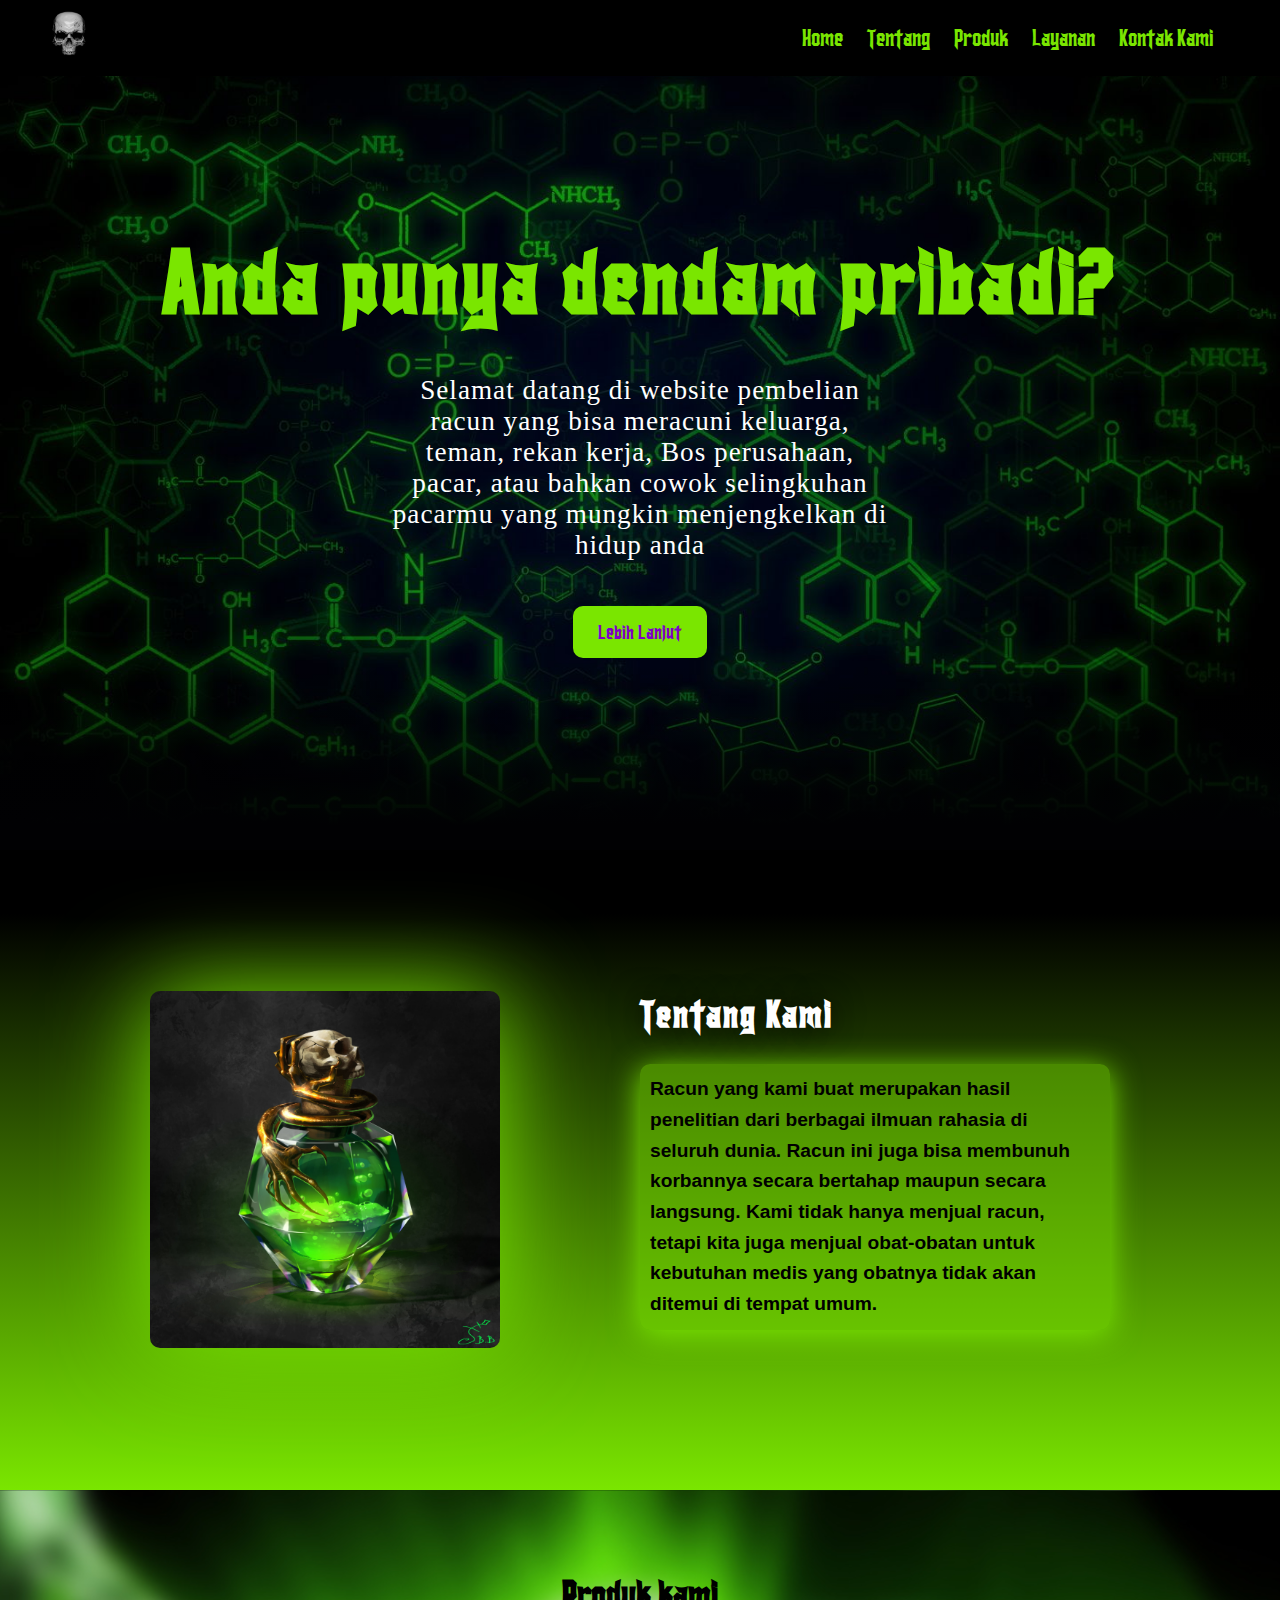
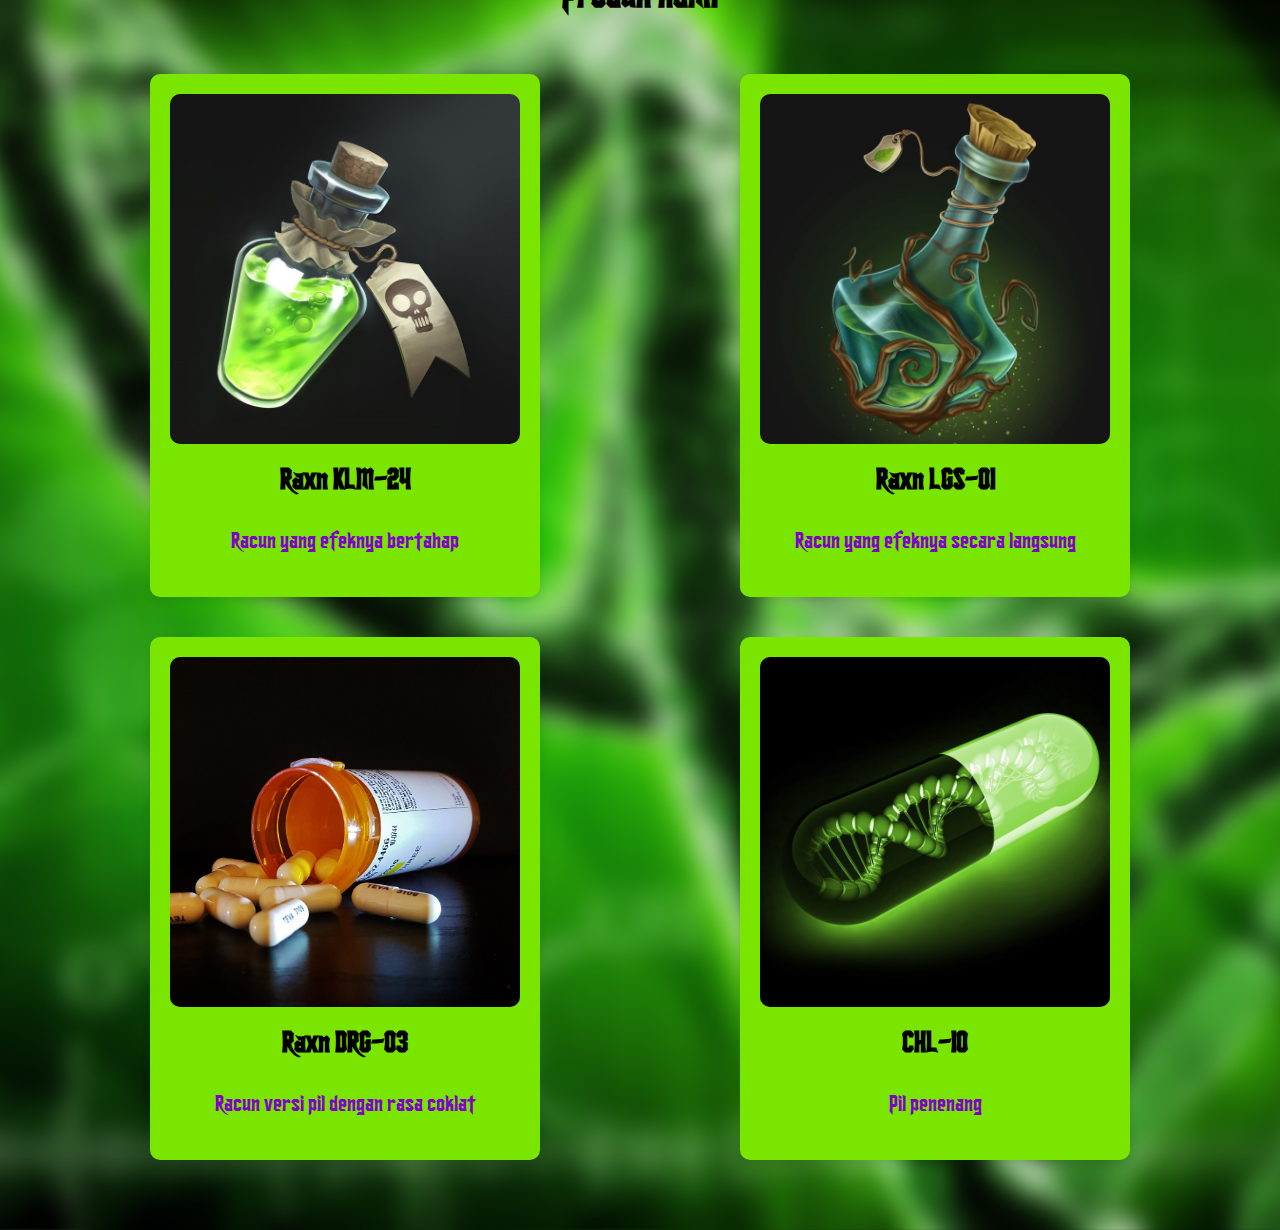
<file: index.html>
<!DOCTYPE html>
<html lang="en">
  <head>
    <meta charset="UTF-8" />
    <meta name="viewport" content="width=device-width, initial-scale=1.0" />
    <title>Poison & Skull</title>
    <link rel="stylesheet" href="style.css" />
    <link rel="icon" href="img/icon-web.png" type="image/x-icon" />
  </head>
  <body>
    <header>
      <nav>
        <div class="container">
          <a href="https://github.com/D4yezz/D4yezz"
            ><img src="img/logo.png" alt="logo gwe" class="logo"
          /></a>
          <ul class="menu">
            <li><a href="#">Home</a></li>
            <li><a href="#ttg">Tentang</a></li>
            <li><a href="#produk">Produk</a></li>
            <li><a href="layanan.html">Layanan</a></li>
            <li><a href="contact.html">Kontak Kami</a></li>
          </ul>
          <button class="tombol">&#9776;</button>
          <!-- <div class="tombol">;</div> -->
        </div>
      </nav>
    </header>

    <section class="welcome-section" id="welcome">
      <div class="welcome-text">
        <h1>Anda punya dendam pribadi?</h1>
        <p>
          Selamat datang di website pembelian racun yang bisa meracuni keluarga,
          teman, rekan kerja, Bos perusahaan, pacar, atau bahkan cowok
          selingkuhan pacarmu yang mungkin menjengkelkan di hidup anda
        </p>
        <a href="#ttg" class="btn-primary">Lebih Lanjut</a>
      </div>
    </section>
    <section class="ttg-sect" id="ttg">
      <div class="img-container">
        <img src="img/obat.jpg" alt="obat" />
      </div>

      <div class="text-container">
        <h2>Tentang Kami</h2>
        <p>
          Racun yang kami buat merupakan hasil penelitian dari berbagai ilmuan
          rahasia di seluruh dunia. Racun ini juga bisa membunuh korbannya
          secara bertahap maupun secara langsung. Kami tidak hanya menjual
          racun, tetapi kita juga menjual obat-obatan untuk kebutuhan medis yang
          obatnya tidak akan ditemui di tempat umum.
        </p>
      </div>
    </section>

    <section class="produk-sect" id="produk">
      <h2>Produk kami</h2>
      <div class="produk-container">
        <div class="produk-card ukuran">
          <img src="img/produk3.jpeg" alt="produk1" />
          <h3>Raxn KLM-24</h3>
          <p>Racun yang efeknya bertahap</p>
        </div>
        <div class="produk-card ukuran">
          <img src="img/produk4.jpeg" alt="produk 2" />
          <h3>Raxn LGS-01</h3>
          <p>Racun yang efeknya secara langsung</p>
        </div>
        <div class="produk-card ukuran">
          <img src="img/potongpil.jpg" alt="produk 3" />
          <h3>Raxn DRG-03</h3>
          <p>Racun versi pil dengan rasa coklat</p>
        </div>
        <div class="produk-card ukuran">
          <img src="img/potongpil2.jpg" alt="produk 4" />
          <h3>CHL-10</h3>
          <p>Pil penenang</p>
        </div>
      </div>
    </section>

    <!-- <footer>

    </footer> -->
    <script src="script.js"></script>
  </body>
</html>
</file>
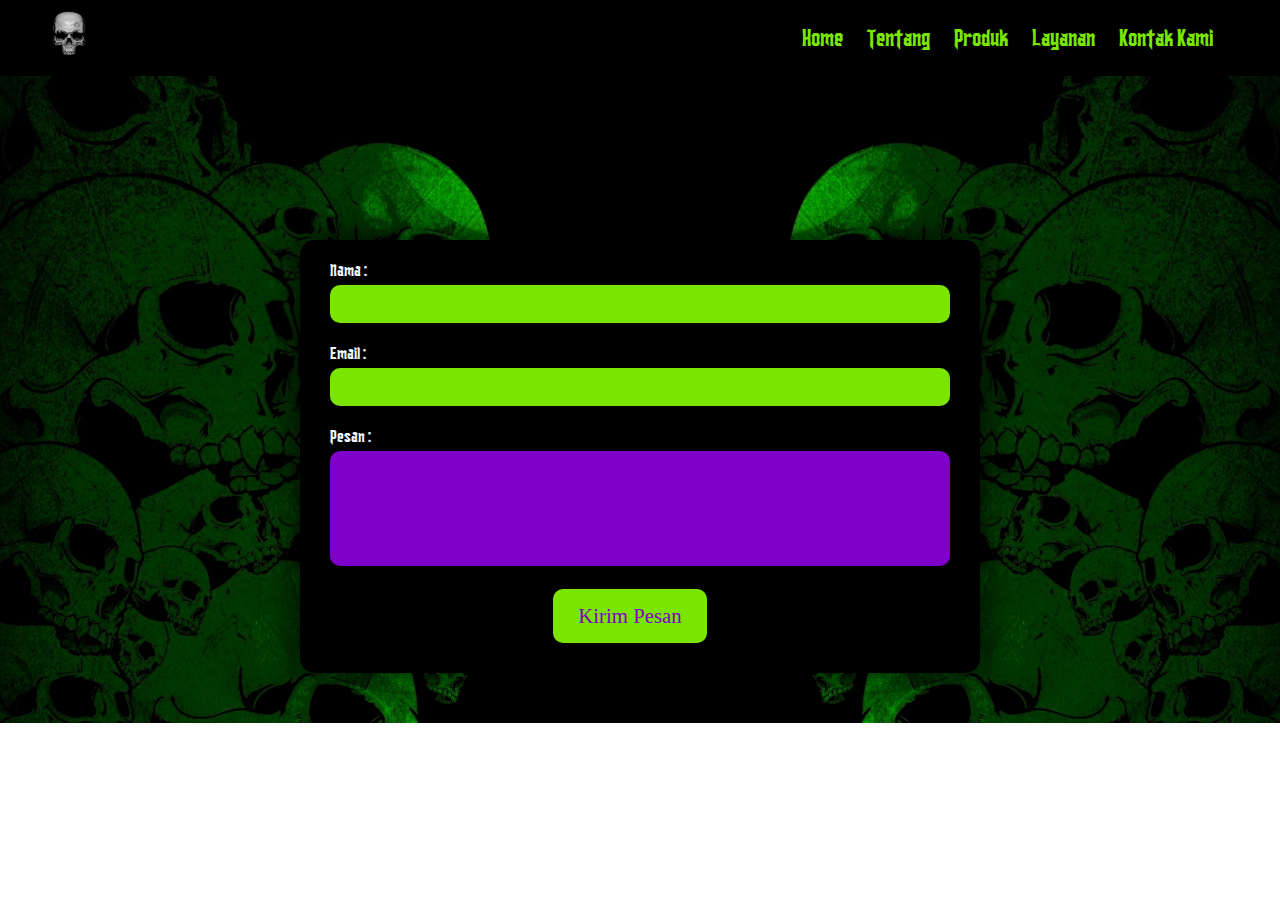
<file: contact.html>
<!DOCTYPE html>
<html lang="en">
  <head>
    <meta charset="UTF-8" />
    <meta name="viewport" content="width=device-width, initial-scale=1.0" />
    <title>Kontak Kami</title>
    <link rel="stylesheet" href="style.css" />
    <link rel="icon" href="img/icon-web.png" type="image/x-icon">
  </head>
  <body>
    <nav>
      <div class="container">
        <a href="https://github.com/D4yezz/D4yezz"
          ><img src="img/logo.png" alt="logo gwe" class="logo"
        /></a>
        <ul class="menu">
          <li><a href="index.html">Home</a></li>
          <li><a href="index.html#ttg">Tentang</a></li>
          <li><a href="index.html#produk">Produk</a></li>
          <li><a href="layanan.html">Layanan</a></li>
          <li><a href="#">Kontak Kami</a></li>
        </ul>
        <button class="tombol">&#9776;</button>
        <!-- <div class="tombol">;</div> -->
      </div>
    </nav>

    <section class="kontak-section" id="kontak">
      <h2>Kontak Kami</h2>
      <form action="" method="get" class="kontak-form">
        <div class="form-grup">
          <label for="name">Nama :</label>
          <input type="text" name="name" id="name" required />
        </div>
        <div class="form-grup">
          <label for="email">Email :</label>
          <input type="email" name="email" id="email" required />
        </div>
        <div class="form-grup">
          <label for="massage">Pesan :</label>
          <textarea name="massage" id="massage" rows="5" required></textarea>
        </div>
        <button type="submit" class="btn-primary2">Kirim Pesan</button>
      </form>
    </section>
    <script src="script.js"></script>
  </body>
</html>
</file>
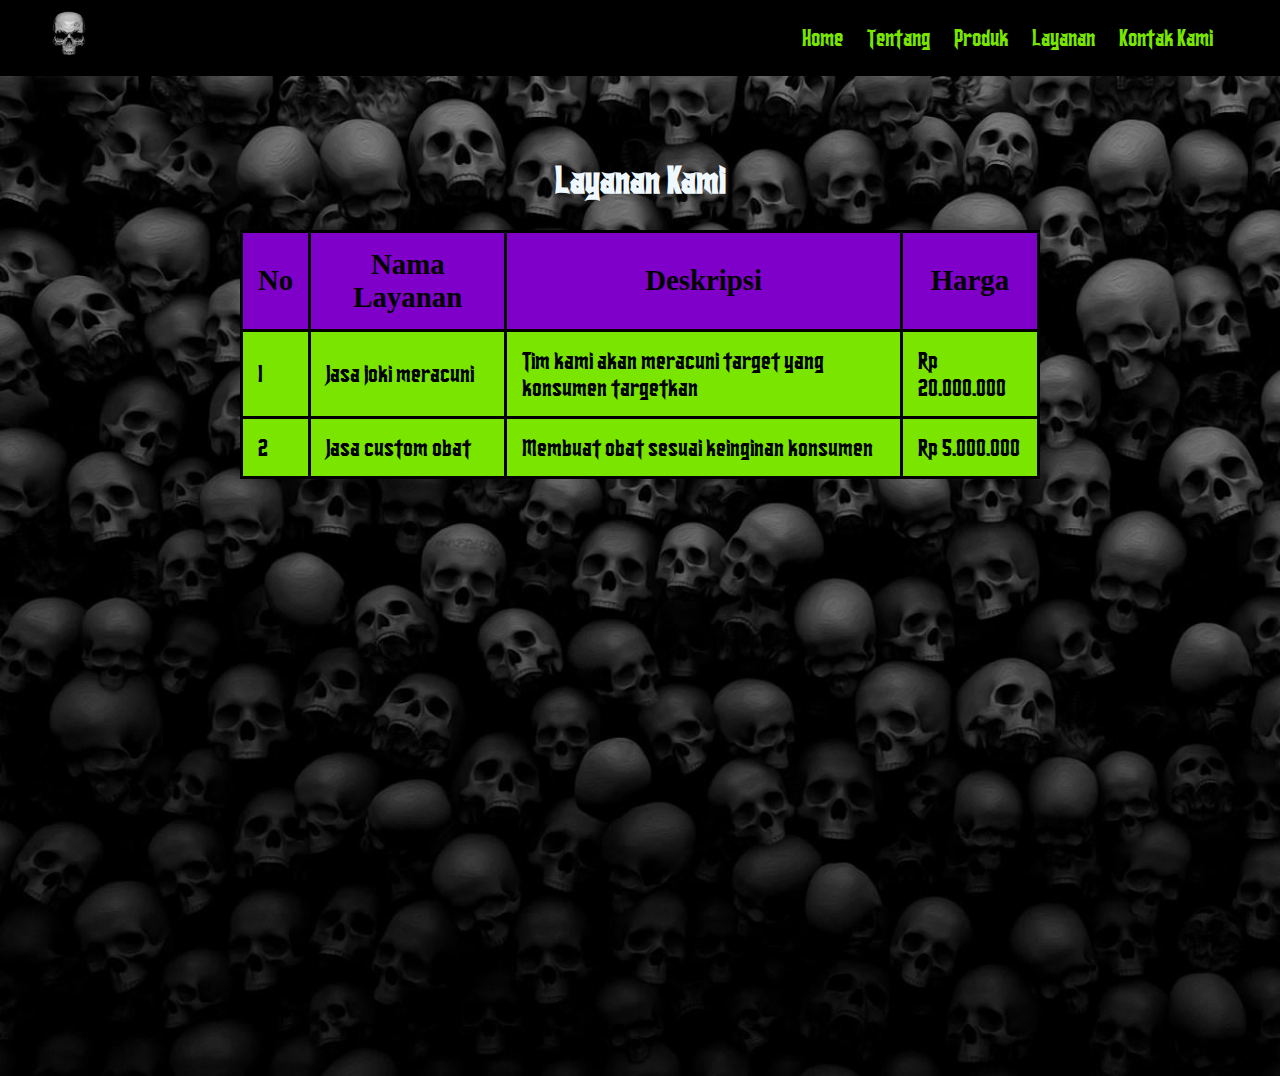
<file: layanan.html>
<!DOCTYPE html>
<html lang="en">
<head>
    <meta charset="UTF-8">
    <meta name="viewport" content="width=device-width, initial-scale=1.0">
    <title>Layanan Kami</title>
    <link rel="stylesheet" href="style.css">
    <link rel="icon" href="img/icon-web.png" type="image/x-icon">
</head>
<body>
    <nav>
        <div class="container">
          <a href="https://github.com/D4yezz/D4yezz"
            ><img src="img/logo.png" alt="logo gwe" class="logo"
          /></a>
          <ul class="menu">
            <li><a href="index.html#">Home</a></li>
            <li><a href="index.html#ttg">Tentang</a></li>
            <li><a href="index.html#produk">Produk</a></li>
            <li><a href="#">Layanan</a></li>
            <li><a href="contact.html">Kontak Kami</a></li>
          </ul>
          <button class="tombol">&#9776;</button>
          <!-- <div class="tombol">;</div> -->
        </div>
      </nav>
      <section class="lyn-section" id="layanan">
        <h2>Layanan Kami</h2>
        <table class="lyn-table">
            <thead>
                <tr>
                    <th>No</th>
                    <th>Nama Layanan</th>
                    <th>Deskripsi</th>
                    <th>Harga</th>
                </tr>
            </thead>
            <tbody>
                <tr>
                    <td>1</td>
                    <td>Jasa joki meracuni</td>
                    <td>Tim kami akan meracuni target yang konsumen targetkan</td>
                    <td>Rp 20.000.000</td>
                </tr>
                <tr>
                    <td>2</td>
                    <td>Jasa custom obat</td>
                    <td>Membuat obat sesuai keinginan konsumen</td>
                    <td>Rp 5.000.000</td>
                </tr>
            </tbody>
        </table>
      </section>
      <script src="script.js"></script>
</body>
</html>
</file>
<file: style.css>
:root {
  --color-one: rgb(122, 230, 0);
  --color-two: rgb(127, 0, 201);
}

@import url("https://fonts.googleapis.com/css2?family=Poppins:ital,wght@0,100;0,200;0,300;0,400;0,500;0,600;0,700;0,800;0,900;1,100;1,200;1,300;1,400;1,500;1,600;1,700;1,800;1,900&display=swap");

@font-face {
  font-family: "Blok";
  src: url(huruf/Blok.ttf);

  font-family: "avatar";
  src: url(huruf/avatarock.ttf);

  font-family: "ironside";
  src: url(huruf/SFIronsides.ttf);
}

html {
  scroll-behavior: smooth;
}
body {
  margin: 0;
  padding: 0;
  font-family: "ironside";
}

nav {
  background: rgb(0, 0, 0);
  margin: 0;
  padding: 5px 30px;
}
.container {
  display: flex;
  justify-content: space-between;
  align-items: center;
  margin: 0 20px;
}

.container .logo {
  width: 100px;
  margin-left: -30px;
}

.menu {
  margin: 0;
  display: flex;
  list-style: none;
  padding: 50;
}

.menu li {
  padding-left: 0;
  margin-right: 10px;
}
.menu li a {
  color: var(--color-one);
  padding: 7px;
  text-decoration: none;
  display: inline-block;
  font-size: 25px;
}
.menu li a:hover {
  transition: 0.5s;
  color: var(--color-two);
}

.tombol {
  display: none;
  color: var(--color-two);
  background-color: transparent;
  border: none;
  font-size: 30px;
}
.tombol:hover {
  cursor: pointer;
}


.menu.aktif {
  display: inline-block;
  position: absolute;
  top: 64px;
  background: black;
  padding: 5px 20px;
  right: 0;
  left: 0;
  z-index: 999;
}

.menu.aktif li a {
  padding: 10px;
  display: inline-block !important;
}

.btn-primary {
  background: var(--color-one);
  color: var(--color-two);
  padding: 15px 25px;
  font-size: 1.3rem;
  border-radius: 10px;
  box-shadow: none;
  border: none;
  text-decoration: none;
}

.btn-primary:hover {
  background-color: rgb(110, 255, 43);
  color: var(--color-two);
  transition: 0.4s;
  box-shadow: 0 0 15px var(--color-one);
}

.btn-primary:active {
  background: rgb(147, 0, 113);
}

.welcome-section {
  height: 86vh;
  display: flex;
  justify-content: center;
  align-items: center;
  background-image: url(img/molekul.jpg);
  background-size: cover;
  background-position: center;
  position: relative;
}
.welcome-section::after {
  content: "";
  display: block;
  position: absolute;
  width: 100%;
  height: 40%;
  bottom: 0;
  background: linear-gradient(
    0deg,
    rgba(1, 1, 3, 1) 8%,
    rgba(255, 255, 255, 0) 60%
  );
}

.welcome-section::before {
  content: "";
  position: absolute;
  top: 0;
  left: 0;
  width: 100%;
  height: 100%;
  /* background-color: rgba(0, 0, 0, 0.5); */
}

.welcome-text {
  position: relative;
  color: white;
  z-index: 1;
  text-align: center;
  margin: 0 20px;
}

.welcome-text h1 {
  font-size: 6rem;
  letter-spacing: 4px;
  color: var(--color-one);
  margin-top: -50px;
}
.welcome-text p {
  margin: auto;
  max-width: 500px;
  font-family: "avatarock";
  margin-top: -20px;
  margin-bottom: 60px;
  letter-spacing: 1px;
  font-size: 1.7rem;
}

/*Tentang Kami*/
.ttg-sect {
  display: flex;
  align-items: center;
  justify-content: space-between;
  padding: 20px;
  background: linear-gradient(black 10%, var(--color-one));
  height: 600px;
}

.img-container {
  flex: 1;
  display: flex;
  justify-content: center;
}

.img-container img {
  max-width: 100%;
  width: 350px;
  height: auto;
  border-radius: 10px;
  filter: drop-shadow(0 0 50px var(--color-one));
}

.text-container {
  flex: 1;
  padding: 10px;
  /* margin-left: 20px; */
  padding-bottom: 40px;
}

.text-container h2 {
  font-size: 2.5rem;
  margin-bottom: 30px;
  color: rgb(255, 255, 255);
  text-shadow: 0 0 30px black;
  letter-spacing: 2px;
}

.text-container p {
  font-family: "Poppins", sans-serif;
  font-weight: 600;
  font-style: normal;
  max-width: 450px;
  font-size: 1.2rem;
  line-height: 1.6;
  box-shadow: 0 5px 30px var(--color-one);
  border-radius: 10px;
  padding: 10px;
  background-color: rgba(123, 230, 0, 0.463);
}

.produk-sect {
  padding: 50px;
  background-image: url(img/obatblur.jpg);
  background-size: cover;
  background-position: center;
  text-align: center;
}

.produk-sect h2 {
  font-size: 2.5rem;
  margin-bottom: 40px;
}

.produk-container {
  display: flex;
  justify-content: space-around;
  flex-wrap: wrap;

  /* width: 5000px;
  max-width: 800px; */
}

/* .produk-card.lima {
  flex: ;
  } */

.produk-card {
  background-color: var(--color-one);
  border-radius: 10px;
  box-shadow: 0 4px 8px rgba(0, 0, 0, 0.1);
  margin:  20px 10px ;
  padding: 20px;
  text-align: center;
  width: 40%;
}

.ukuran {
  width: 350px;
}

.produk-card:hover {
  transition: 0.5s;
  transform: translateY(-15px);
  cursor: pointer;
  box-shadow: 0 0 30px black;
}

.produk-card img {
  width: 100%;
  border-radius: 10px;
  height: auto;
}

.produk-card h3 {
  margin-top: 15px;
  font-size: 2rem;
}
.produk-card p {
  font-size: 1.5rem;
  margin-top: 5px;
  color: var(--color-two);
}

.kontak-section {
  padding: 50px;
  background-image: url(img/bgtengkorak.jpg);
  background-size: cover;
  text-align: center;
}

.kontak-section h2 {
  font-size: 2.5rem;
  margin-bottom: 40px;
}

.kontak-form {
  max-width: 600px;
  margin: 0 auto;
  color: aliceblue;
  background-color: black;
  padding: 20px 50px 30px 30px;
  border-radius: 15px;
  box-shadow: 0 0px 40px black;
}

.form-grup {
  margin-bottom: 20px;
  text-align: left;
}

.form-grup label {
  display: block;
  margin-bottom: 5px;
  font-size: 1.1rem;
}

.form-grup input,
.form-grup textarea {
  width: 100%;
  padding: 10px;
  background-color: var(--color-one);
  border-radius: 10px;
  border: none;
  font-size: 1rem;
}

.form-grup textarea {
  resize: none;
  font-weight: bold;
  background-color: var(--color-two);
  border: none;
}

.btn-primary2 {
  background: var(--color-one);
  color: var(--color-two);
  padding: 15px 25px;
  font-size: 1.3rem;
  border-radius: 10px;
  box-shadow: none;
  border: none;
  text-decoration: none;
  font-family: "blok";
}

.btn-primary2:hover {
  background-color: var(--color-two);
  color: var(--color-one);
  transition: 0.4s;
  box-shadow: 0 0 17px var(--color-two);
  cursor: pointer;
}

.btn-primary2:active {
  background: rgb(147, 0, 113);
}

.lyn-section {
  padding: 50px;
  text-align: center;
  background-image: url(img/bg-layanan.jpg);
  background-size: cover;
  height: 100vh;
}

.lyn-section h2 {
  font-size: 2.5rem;
  margin-bottom: 30px;
  color: aliceblue;
}

.lyn-table {
  width: 100%;
  max-width: 800px;
  margin: 0 auto;
  border-collapse: collapse;
  background-color: var(--color-one);
}
.lyn-table th,
.lyn-table td {
  padding: 15px;
  border: 3px solid rgb(0, 0, 0);
  text-align: left;
}
.lyn-table th {
  background-color: var(--color-two);
  color: rgb(0, 0, 0);
  font-family: "avatarock";
  font-size: 1.8rem;
  text-align: center;
}
.lyn-table tr:nth-child(even) {
  background-color: var(--color-one);
  color: black;
}
.lyn-table tr:hover {
  background-color: rgb(75, 0, 92);
  color: aliceblue;
  transition: 0.2s;
  cursor: pointer;
}

.lyn-table td {
  font-size: 1.6rem;
}

@media screen and (max-width: 768px) {
  .menu {
    display: none;
  }

  .tombol {
    display: block;
  }

}
</file>
